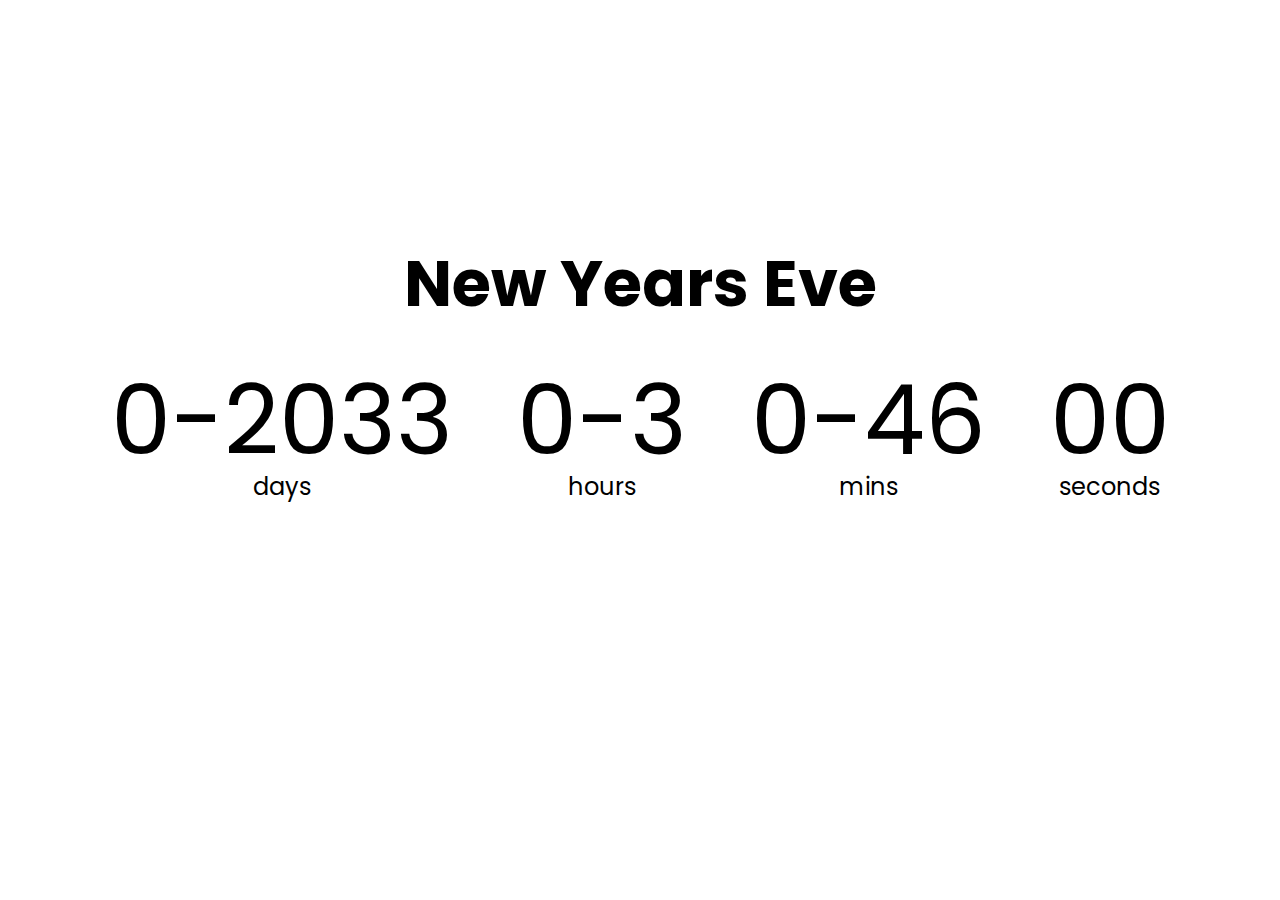
<file: countdown-timer/index.html>
<!DOCTYPE html>
<html lang="en">
    <head>
        <meta charset = "UTF-8">
        <meta name="viewport"
        content="width=device-width, initial-scale=1.0">
        <title>Countdown Timer</title>
        <link rel="stylesheet" href="style.css">
        <script src="script.js" defer></script>
    </head>
    <body>
        <h1>New Years Eve</h1>

        <div class="countdown-container">
            <!--two class together-->
            <div class="countdown-el days-c">
                <p class="big-text" id="days"></p>
                <span>days</span>
            </div>

            <div class="countdown-el hours-c">
                <p class="big-text" id="hours"></p>
                <span>hours</span>
            </div>

            <div class="countdown-el mins-c">
                <p class="big-text" id="mins"></p>
                <span>mins</span>
            </div>

            <div class="countdown-el seconds-c">
                <p class="big-text" id="seconds"></p>
                <span>seconds</span>
            </div>

        </div>
    </body>
    </html>
</file>
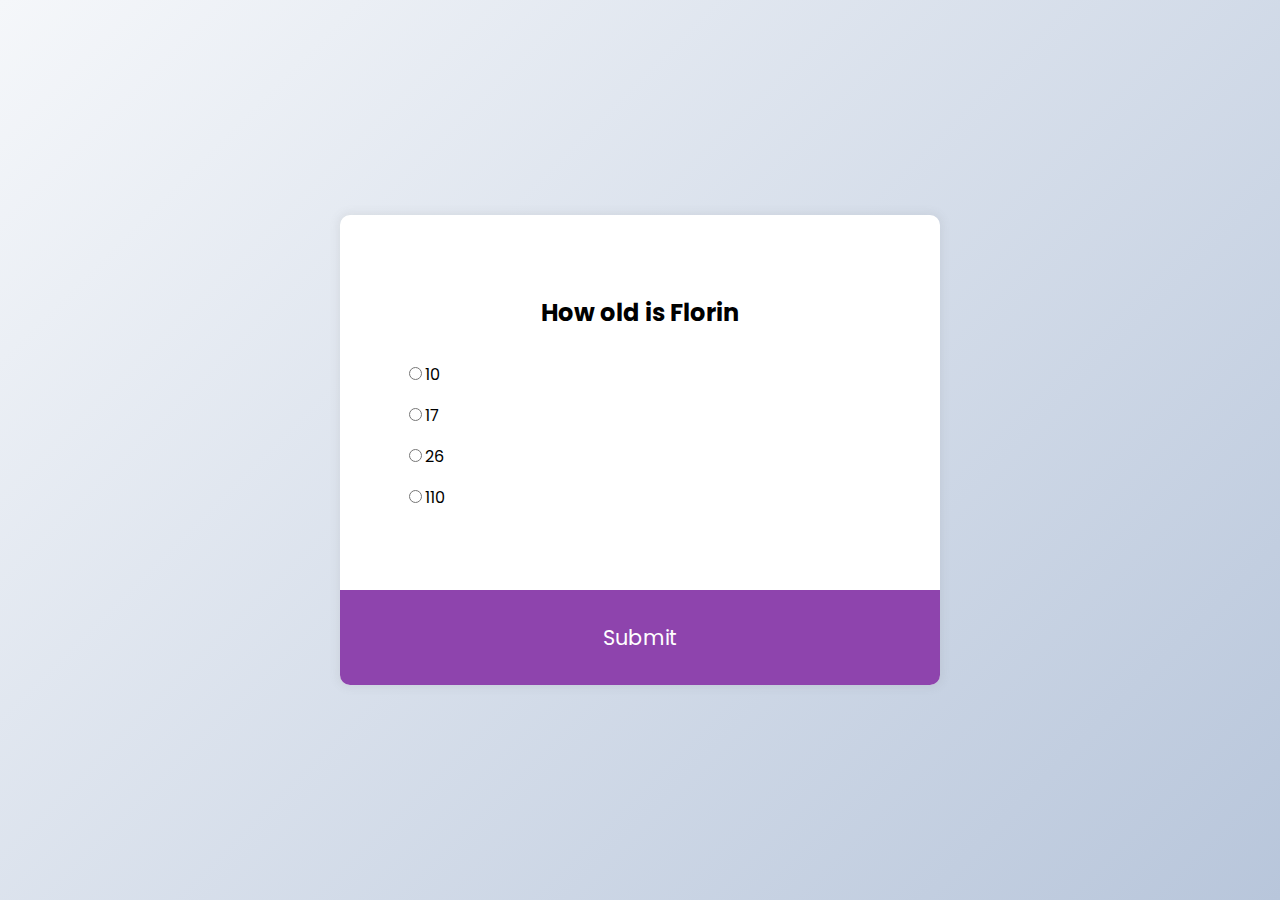
<file: quiz app/index.html>
<!DOCTYPE html>
<html lang="en">
  <head>
    <meta charset="UTF-8" />
    <meta name="viewport" content="width=device-width, initial-scale=1.0" />
    <title>Quiz App</title>
    <link rel="stylesheet" href="style.css" />
    <script src="script.js" defer></script>
  </head>
  <body>
    <div class="quiz-container" id="quiz">
      <div class="quiz-header">
        <h2 id="question">Question test</h2>
        <ul>
          <li>
            <input type="radio" id="a" name="answer" class="answer" /><label
              id="a_text"
              for="a"
            ></label>
          </li>
          <li>
            <input type="radio" id="b" name="answer" class="answer" /><label
              id="b_text"
              for="b"
            ></label>
          </li>
          <li>
            <input type="radio" id="c" name="answer" class="answer" /><label
              id="c_text"
              for="c"
            ></label>
          </li>
          <li>
            <input type="radio" id="d" name="answer" class="answer" /><label
              id="d_text"
              for="d"
            ></label>
          </li>
        </ul>
      </div>
      <button id="submit">Submit</button>
    </div>
  </body>
</html>
</file>
<file: countdown-timer/style.css>
@import url('https://fonts.googleapis.com/css2?family=Poppins:wght@200;400;600&display=swap');

* {
    box-sizing: border-box;
}

body {
    background-image: url("https://images.unsplash.com/photo-1517299321609-52687d1bc55a?ixlib=rb-1.2.1&auto=format&fit=crop&w=1950&q=80");
    
    background-size: cover;
    background-position: center,center;
    display: flex;
    flex-direction: column;
    align-items: center;
    justify-content: center;
    min-height: 100vh;
    font-family: "Poppins", sans-serif;
    margin: 0;
}

h1 {
    font-size: 4rem;
    margin-top: -10rem;
}

.countdown-container {
    display: flex;
    flex-wrap: wrap;
    align-items: center;
    justify-content: center;
}

.big-text {
    font-size: 6rem;
    line-height: 1;
    margin: 0 2rem;
}

.countdown-el {
    text-align: center;
}

.countdown-el span {
    font-size: 1.5rem;
}
</file>
<file: quiz app/style.css>
@import url("https://fonts.googleapis.com/css2?family=Poppins:wght@200;400;600&display=swap");

* {
  box-sizing: border-box;
}

body {
  font-family: "Poppins", sans-serif;
  margin: 0;

  background-color: #b8c6db;
  background-image: linear-gradient(315deg, #b8c6db 0%, #f5f7fa 100%);

  display: flex;
  align-items: center;
  justify-content: center;

  min-height: 100vh;
}

.quiz-container {
  background-color: #fff;
  width: 600px;
  max-width: 100%;
  border-radius: 10px;
  box-shadow: 0 0 10px 2px rgba(100, 100, 100, 0.1);
  overflow: hidden;
}

.quiz-header {
  padding: 4rem;
}

h2 {
  padding: 1rem;
  text-align: center;
  margin: 0;
  margin: 0;
}

ul {
  list-style-type: none;
  padding: 0;
}

ul li {
  margin: 1rem 0;
  font-size: 1rem;
}

ul li label {
  cursor: pointer;
}

button {
  background-color: #8e44ad;
  display: block;
  width: 100%;
  padding: 2rem;
  color: white;
  font-family: inherit;
  font-size: 1.3rem;
  border: none;
  cursor: pointer;
}
button:hover {
  background-color: #732d91;
}

button:focus {
  outline: none;
  background-color: #f7390a;
}
</file>
